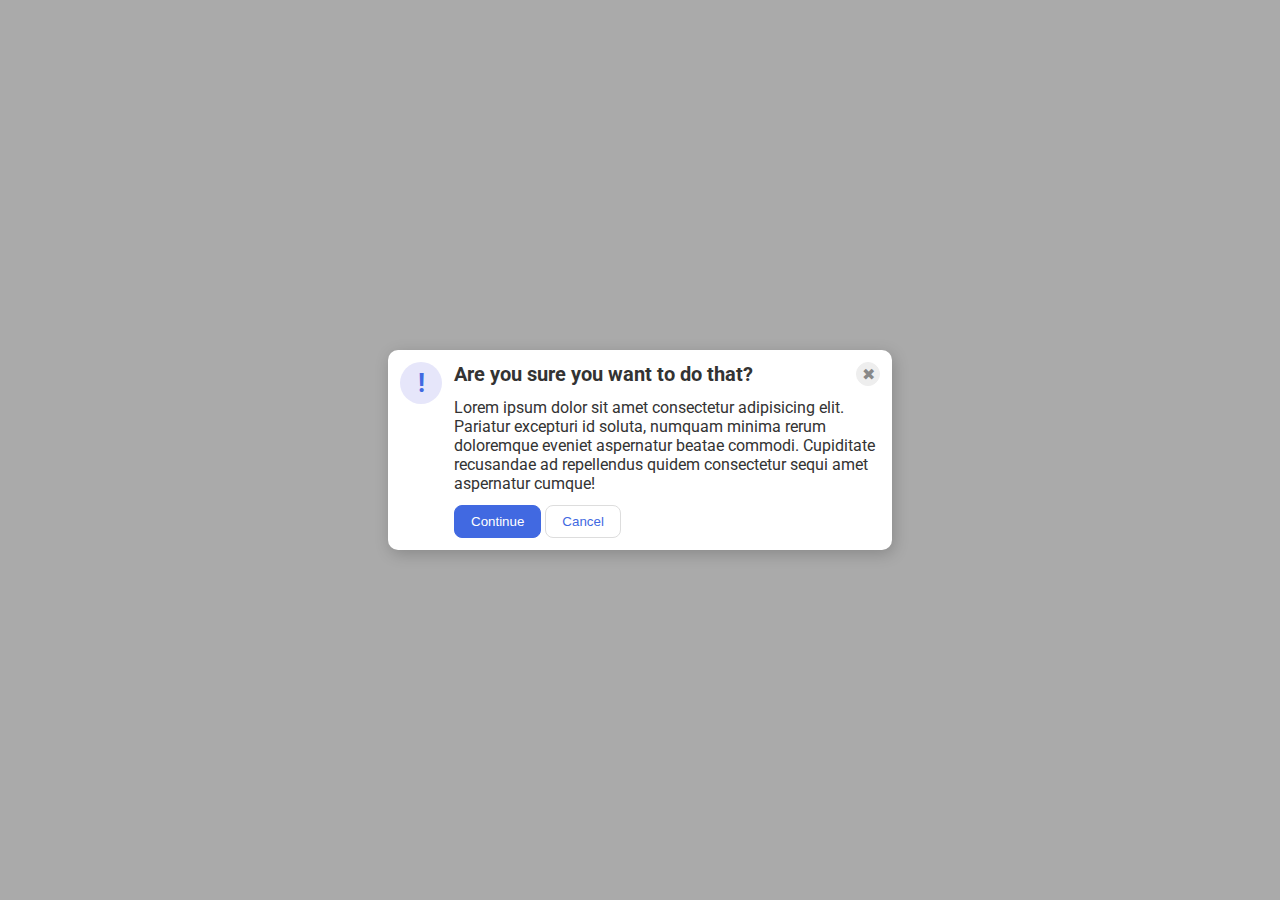
<file: foundations/flex/05-flex-modal/index.html>
<!DOCTYPE html>
<html lang="en">
  <head>
    <meta charset="UTF-8">
    <meta http-equiv="X-UA-Compatible" content="IE=edge">
    <meta name="viewport" content="width=device-width, initial-scale=1.0">
    <link rel="stylesheet" href="style.css">
    <title>Modal</title>
  </head>
  <body>
    <div class="modal">
      <div class="icon">!</div>
      
      <div class="container">
        <div style="display: flex; justify-content: space-between;">
          <div class="header">Are you sure you want to do that?</div>
          <button class="close-button">✖</button>
        </div>

        <div class="text">Lorem ipsum dolor sit amet consectetur adipisicing elit. Pariatur excepturi id soluta, numquam minima rerum doloremque eveniet aspernatur beatae commodi. Cupiditate recusandae ad repellendus quidem consectetur sequi amet aspernatur cumque!</div>
        
        <div>
          <button class="continue">Continue</button>
          <button class="cancel">Cancel</button>
        </div>
      </div>

    </div>
  </body>
</html>
</file>
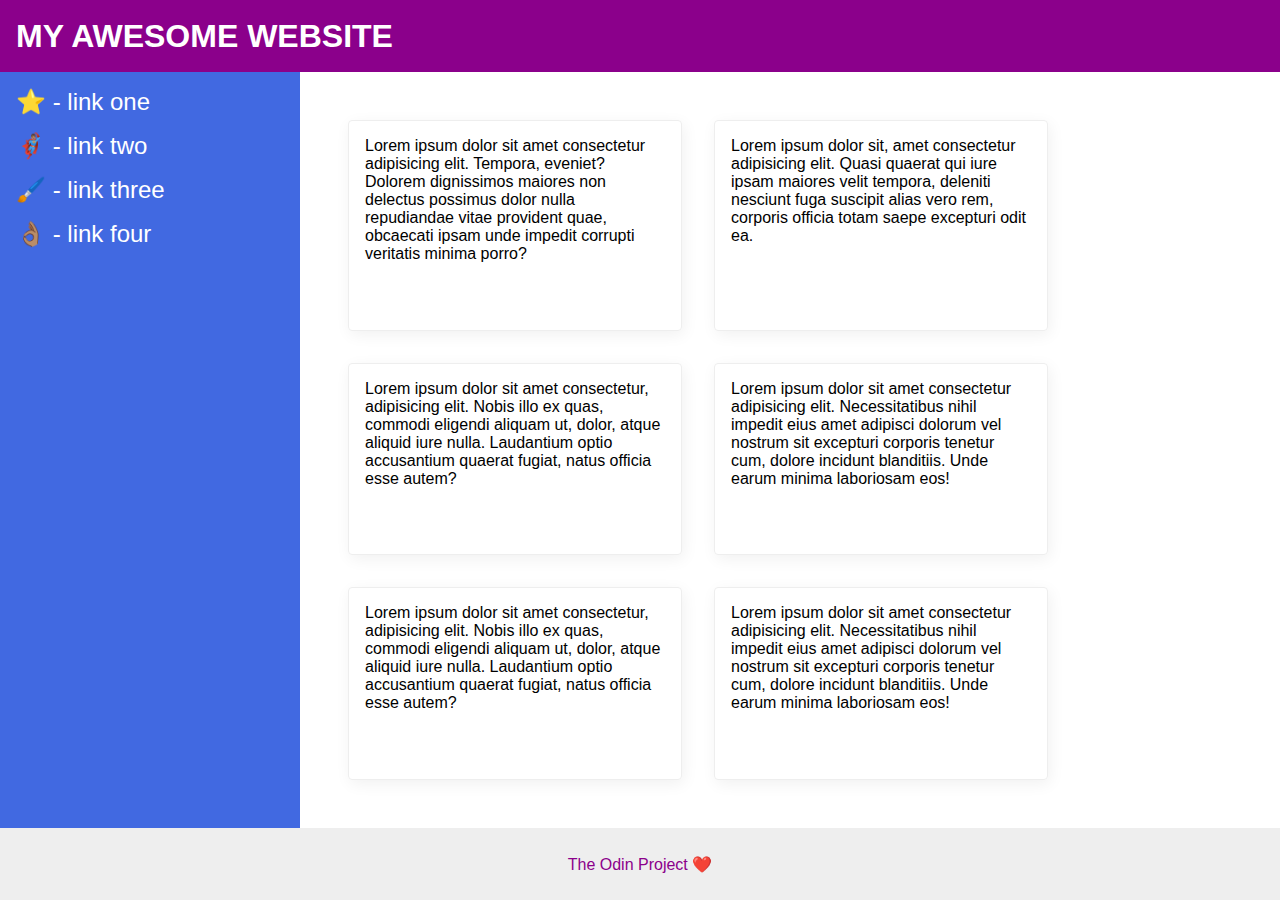
<file: foundations/flex/07-flex-layout-2/index.html>
<!DOCTYPE html>
<html lang="en">
  <head>
    <meta charset="UTF-8">
    <meta http-equiv="X-UA-Compatible" content="IE=edge">
    <meta name="viewport" content="width=device-width, initial-scale=1.0">
    <title>The Holy Grail</title>
    <link rel="stylesheet" href="style.css">
  </head>
  <body>
    <div class="header">
      MY AWESOME WEBSITE
    </div>
    
    <div class="middle">
      <div class="sidebar">
        <ul>
          <li><a href="#">⭐ - link one</a></li>
          <li><a href="#">🦸🏽‍♂️ - link two</a></li>
          <li><a href="#">🖌️ - link three</a></li>
          <li><a href="#">👌🏽 - link four</a></li>
        </ul>
      </div>

      <div class="container">
        <div class="card">Lorem ipsum dolor sit amet consectetur adipisicing elit. Tempora, eveniet? Dolorem dignissimos maiores non delectus possimus dolor nulla repudiandae vitae provident quae, obcaecati ipsam unde impedit corrupti veritatis minima porro?</div>
        <div class="card">Lorem ipsum dolor sit, amet consectetur adipisicing elit. Quasi quaerat qui iure ipsam maiores velit tempora, deleniti nesciunt fuga suscipit alias vero rem, corporis officia totam saepe excepturi odit ea.</div>
        <div class="card">Lorem ipsum dolor sit amet consectetur, adipisicing elit. Nobis illo ex quas, commodi eligendi aliquam ut, dolor, atque aliquid iure nulla. Laudantium optio accusantium quaerat fugiat, natus officia esse autem?</div>
        <div class="card">Lorem ipsum dolor sit amet consectetur adipisicing elit. Necessitatibus nihil impedit eius amet adipisci dolorum vel nostrum sit excepturi corporis tenetur cum, dolore incidunt blanditiis. Unde earum minima laboriosam eos!</div>
        <div class="card">Lorem ipsum dolor sit amet consectetur, adipisicing elit. Nobis illo ex quas, commodi eligendi aliquam ut, dolor, atque aliquid iure nulla. Laudantium optio accusantium quaerat fugiat, natus officia esse autem?</div>
        <div class="card">Lorem ipsum dolor sit amet consectetur adipisicing elit. Necessitatibus nihil impedit eius amet adipisci dolorum vel nostrum sit excepturi corporis tenetur cum, dolore incidunt blanditiis. Unde earum minima laboriosam eos!</div>
      </div>
    </div>
    
    <div class="footer">
      The Odin Project ❤️
    </div>
  </body>
</html>
</file>
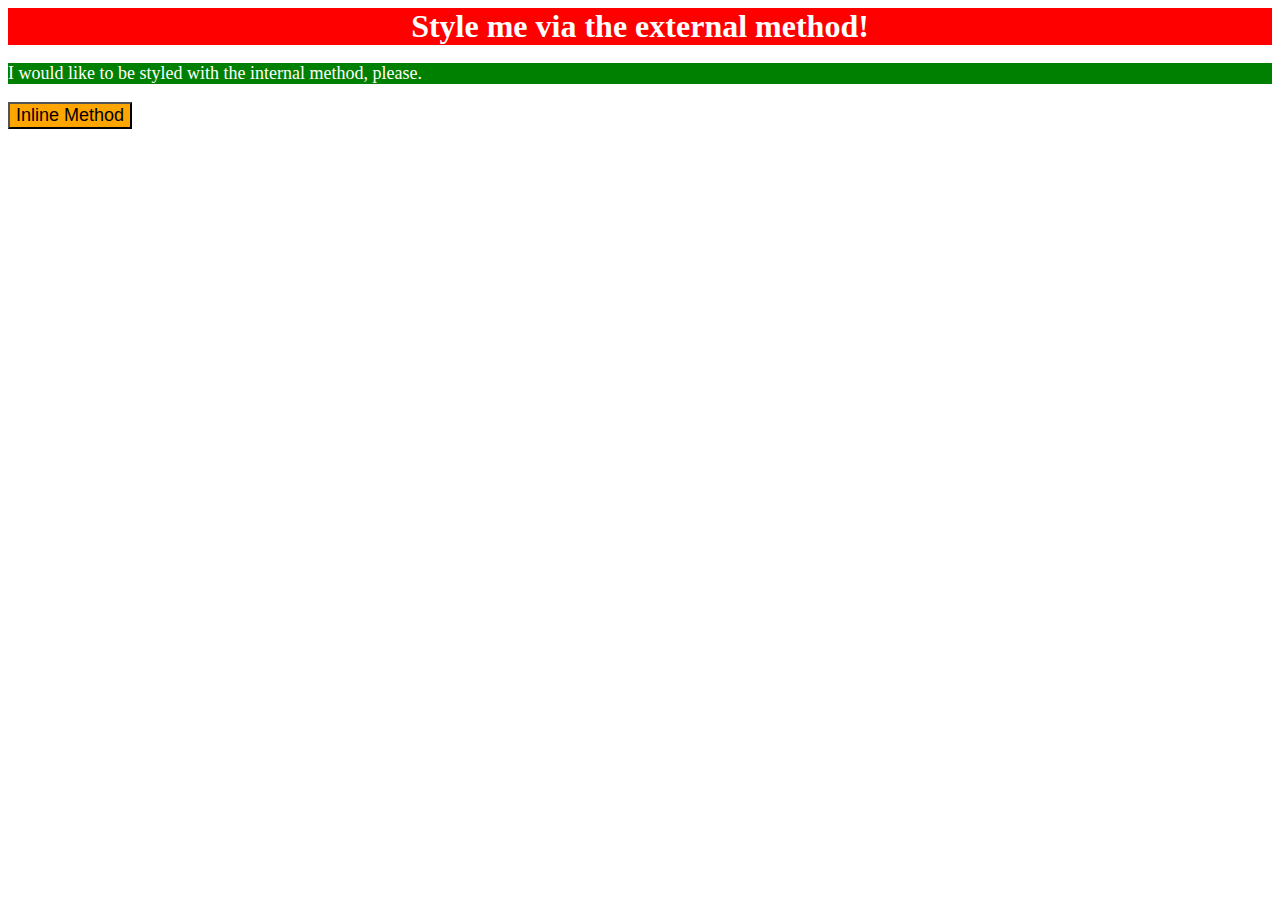
<file: foundations/intro-to-css/01-css-methods/index.html>
<!DOCTYPE html>
<html lang="en">
  <head>
    <link rel="stylesheet" href="styles.css">
    <meta charset="UTF-8">
    <meta http-equiv="X-UA-Compatible" content="IE=edge">
    <meta name="viewport" content="width=device-width, initial-scale=1.0">
    <title>Methods for Adding CSS</title>
    <style>
      p {
        color: white;
        background-color: green;
        font-size: 18px;
      }
    </style>
  </head>
  <body>
    <div>Style me via the external method!</div>
    <p>I would like to be styled with the internal method, please.</p>
    <button style="background-color:orange; font-size: 18px;">Inline Method</button>
  </body>
</html>
</file>
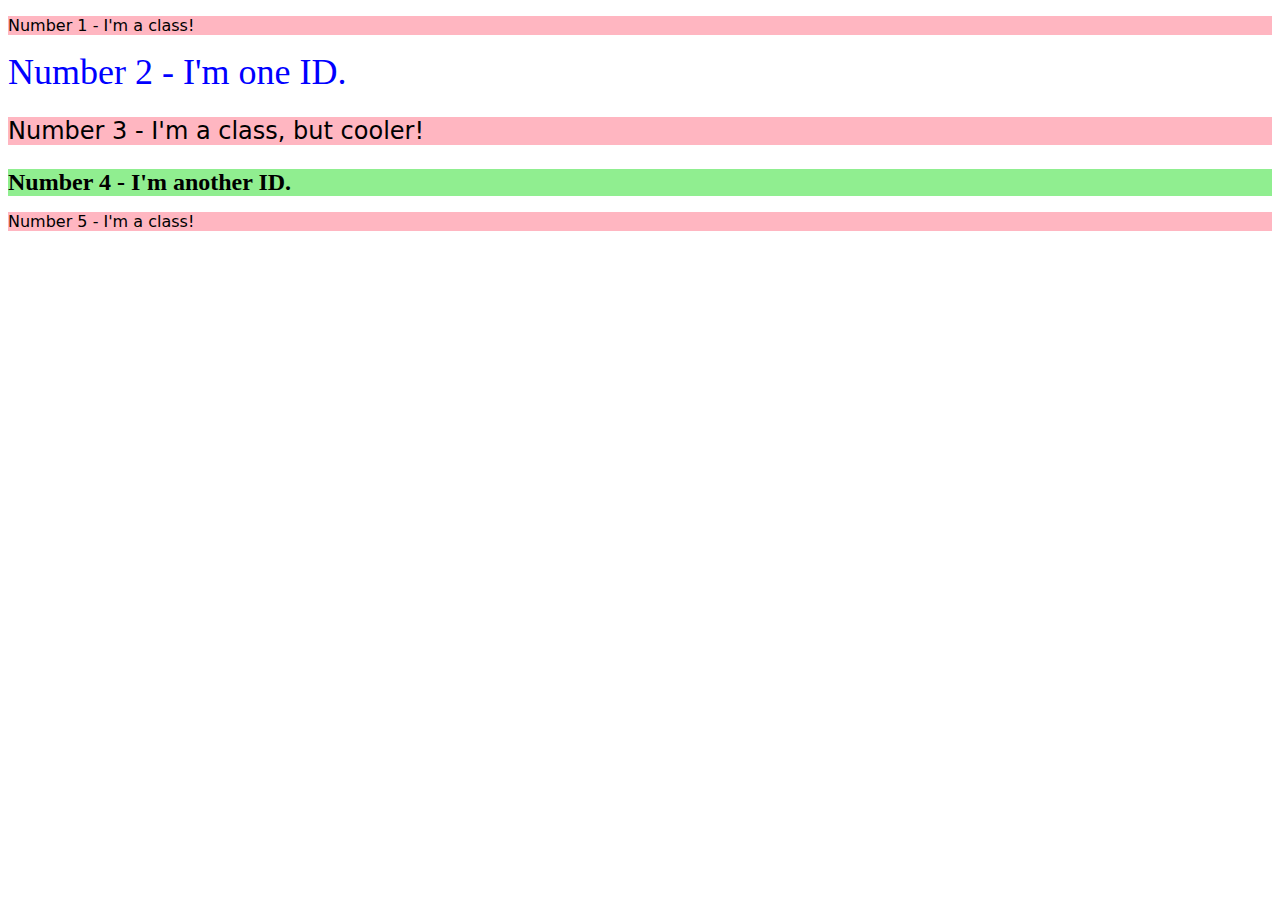
<file: foundations/intro-to-css/02-class-id-selectors/index.html>
<!DOCTYPE html>
<html lang="en">
  <head>
    <meta charset="UTF-8">
    <meta http-equiv="X-UA-Compatible" content="IE=edge">
    <meta name="viewport" content="width=device-width, initial-scale=1.0">
    <title>Class and ID Selectors</title>
    <link rel="stylesheet" href="style.css">
  </head>
  <body>
    <p>Number 1 - I'm a class!</p>
    <div id="two">Number 2 - I'm one ID.</div>
    <p class="font24">Number 3 - I'm a class, but cooler!</p>
    <div id="four" class="font24">Number 4 - I'm another ID.</div>
    <p>Number 5 - I'm a class!</p>
  </body>
</html>
</file>
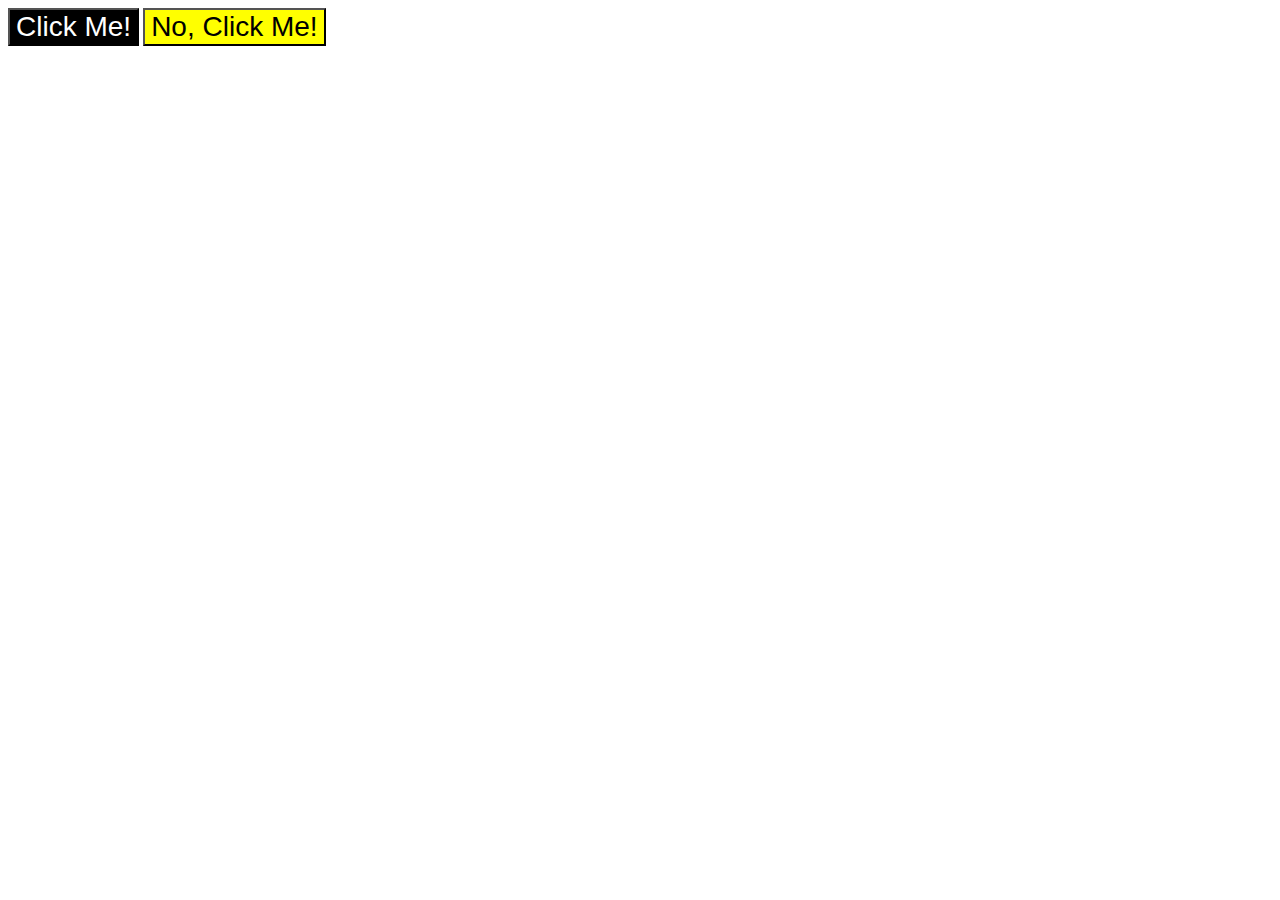
<file: foundations/intro-to-css/03-grouping-selectors/index.html>
<!DOCTYPE html>
<html lang="en">
  <head>
    <meta charset="UTF-8">
    <meta http-equiv="X-UA-Compatible" content="IE=edge">
    <meta name="viewport" content="width=device-width, initial-scale=1.0">
    <title>Grouping Selectors</title>
    <link rel="stylesheet" href="style.css">
  </head>
  <body>
    <button class="black-back-white-text">Click Me!</button>
    <button class="yellow-back">No, Click Me!</button>
  </body>
</html>
</file>
<file: foundations/flex/05-flex-modal/style.css>
@import url('https://fonts.googleapis.com/css2?family=Roboto:wght@400;700&display=swap');

html, body {
  height: 100%;
}

body {
  font-family: Roboto, sans-serif;
  margin: 0;
  background: #aaa;
  color: #333;
  /* I'll give you this one for free lol */
  display: flex;
  align-items: center;
  justify-content: center;
}

.modal {
  background: white;
  width: 480px;
  border-radius: 10px;
  box-shadow: 2px 4px 16px rgba(0,0,0,.2);
  display: flex;
  padding: 12px;
  gap: 12px;
}

.icon {
  color: royalblue;
  font-size: 26px;
  font-weight: 700;
  background: lavender;
  width: 42px;
  height: 42px;
  border-radius: 50%;
  display: flex;
  align-items: center;
  justify-content: center;
  flex-shrink: 0;
}

.close-button {
  background: #eee;
  border-radius: 50%;
  color: #888;
  font-weight: 400;
  font-size: 16px;
  height: 24px;
  width: 24px;
  display: flex;
  align-items: center;
  justify-content: center;
  border: 1px solid #eee;
  padding: 0;
}

button {
  cursor: pointer;
  padding: 8px 16px;
  border-radius: 8px;
}

button.continue {
  background: royalblue;
  border: 1px solid royalblue;
  color: white;
}

button.cancel {
  background: white;
  border: 1px solid #ddd;
  color: royalblue;
}

.container {
  display: flex;
  flex-direction: column;
  gap: 12px;
}

.header {
  font-weight: bold;
  font-size: 20px;
}
</file>
<file: foundations/flex/07-flex-layout-2/style.css>
body {
  font-family: -apple-system, BlinkMacSystemFont, 'Segoe UI', Roboto, Oxygen, Ubuntu, Cantarell, 'Open Sans', 'Helvetica Neue', sans-serif;
  margin: 0;
  min-height: 100vh;
  display: flex;
  flex-direction: column;
  justify-content: space-between;
}

.header {
  height: 72px;
  background: darkmagenta;
  color: white;
  display: flex;
  align-items: center;
  font-weight: 900;
  font-size: 32px;
  padding-left: 16px;
}

.footer {
  height: 72px;
  background: #eee;
  color: darkmagenta;
  display: flex;
  justify-content: center;
  align-items: center;
}

.sidebar {
  width: 300px;
  background: royalblue;
  box-sizing: border-box;
  flex-shrink: 0;
  font-size: 24px;
}

.card {
  border: 1px solid #eee;
  box-shadow: 2px 4px 16px rgba(0,0,0,.06);
  border-radius: 4px;
  flex-basis: 300px;
  flex-shrink: 0;
  padding: 16px;
}

.middle {
  display: flex;
  flex-grow: 1;
}

ul {
  list-style-type: none;
  margin: 0;
  padding: 8px;
}

li {
  padding: 8px;
}

a {
  text-decoration: none;
  color: white;
}

.container {
  display: flex;
  flex-wrap: wrap;
  gap: 32px;
  padding: 48px;
}
</file>
<file: foundations/intro-to-css/01-css-methods/styles.css>
div {
    color: white;
    background-color: red;
    text-align: center;
    font-size: 32px;
    font-weight: bold;
}
</file>
<file: foundations/intro-to-css/02-class-id-selectors/style.css>
p {
    background-color: lightpink;
    font-family: "Veranda", "DejaVu Sans", sans-serif;
}

.font24 {
    font-size: 24px;
}

#two {
    color: blue;
    font-size: 36px;
}

#four {
    background-color: lightgreen;
    font-weight: bold;
}
</file>
<file: foundations/intro-to-css/03-grouping-selectors/style.css>
.black-back-white-text,
.yellow-back {
    font-size: 28px;
    font-family: "Helvetica", "Times New Roman", sans-serif;
}

.black-back-white-text {
    background-color: black;
    color: white;
}

.yellow-back {
    background-color: yellow;
}
</file>
